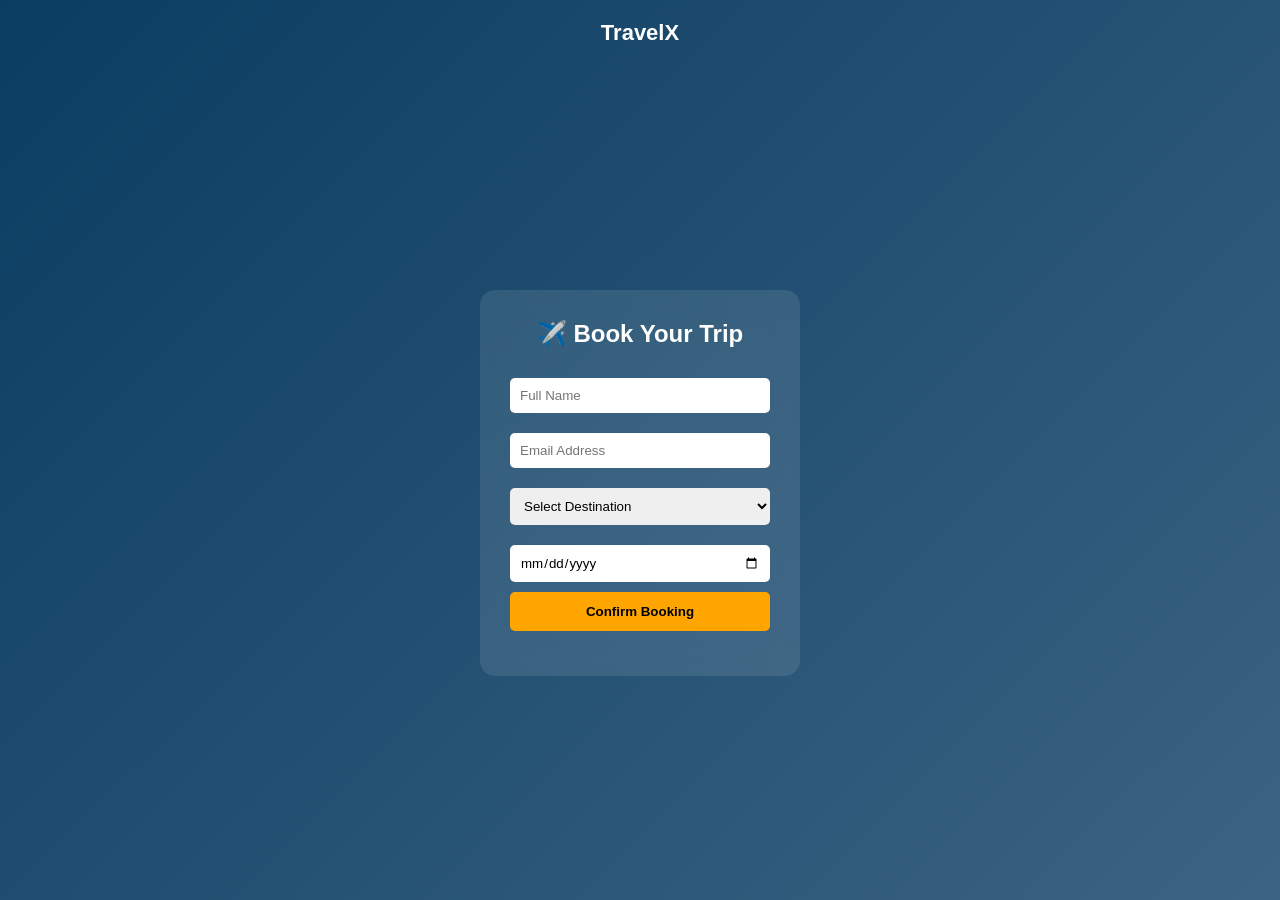
<file: booking.html>
<!doctype html>
<html>
  <head>
    <title>Book Now - TravelX</title>
    <meta name="viewport" content="width=device-width, initial-scale=1.0" />

    <link rel="stylesheet" href="css/booking.css" />
    <link href="https://unpkg.com/aos@2.3.4/dist/aos.css" rel="stylesheet" />
  </head>
  <script src="https://unpkg.com/aos@2.3.4/dist/aos.js"></script>

  <script>
    AOS.init({
      duration: 1000,
      once: true,
    });
  </script>
  <body>
    <!-- HEADER -->
    <header>
      <div class="logo">TravelX</div>
    </header>

    <!-- BOOKING SECTION -->
    <section class="booking-section">
      <div class="booking-card">
        <h1>✈️ Book Your Trip</h1>

        <form onsubmit="return submitBooking();">
          <input type="text" id="name" placeholder="Full Name" required />
          <input type="email" id="email" placeholder="Email Address" required />

          <select id="destination" required>
            <option value="">Select Destination</option>
            <option>Goa</option>
            <option>Bali</option>
            <option>Paris</option>
            <option>Dubai</option>
          </select>

          <input type="date" id="date" required />

          <button type="submit">Confirm Booking</button>
        </form>

        <p id="successMsg"></p>
      </div>
    </section>

    <script>
      function submitBooking() {
        let name = document.getElementById("name").value;
        let email = document.getElementById("email").value;
        let dest = document.getElementById("destination").value;
        let date = document.getElementById("date").value;

        if (!name || !email || !dest || !date) {
          alert("Fill all fields");
          return false;
        }

        document.getElementById("successMsg").innerHTML =
          "✅ Booking Confirmed for <b>" + dest + "</b>";

        return false;
      }
    </script>
  </body>
</html>
</file>
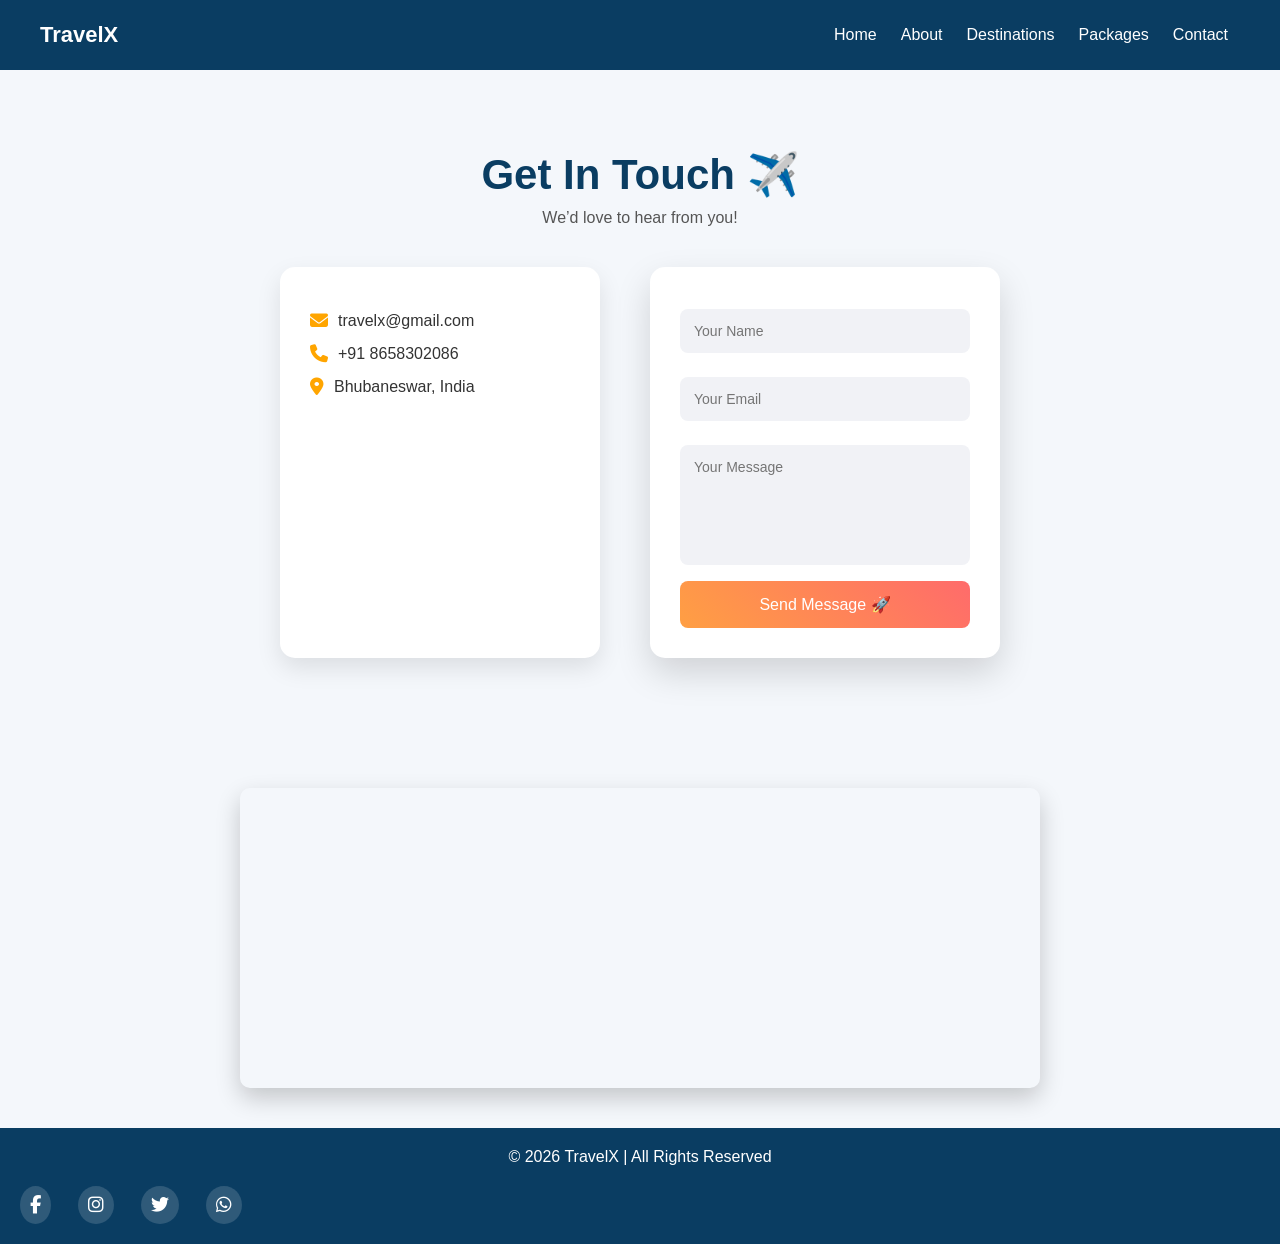
<file: contact.html>
<!doctype html>
<html lang="en">
  <head>
    <meta charset="UTF-8" />
    <title>Contact - TravelX</title>
    <meta name="viewport" content="width=device-width, initial-scale=1.0" />

    <link rel="stylesheet" href="css/contact.css" />

    <!-- ICONS -->
    <link
      rel="stylesheet"
      href="https://cdnjs.cloudflare.com/ajax/libs/font-awesome/6.5.0/css/all.min.css"
    />
    <link href="https://unpkg.com/aos@2.3.4/dist/aos.css" rel="stylesheet" />
  </head>
  <script src="https://unpkg.com/aos@2.3.4/dist/aos.js"></script>

  <script>
    AOS.init({
      duration: 1000,
      once: true,
    });
  </script>
  <body>
    <!-- NAVBAR -->
    <header>
      <div class="logo">TravelX</div>

      <!-- HAMBURGER -->
      <div class="menu-toggle" onclick="toggleMenu()">
        <span></span>
        <span></span>
        <span></span>
      </div>

      <nav id="navLinks">
        <a href="index.html">Home</a>
        <a href="about.html">About</a>
        <a href="destinations.html">Destinations</a>
        <a href="packages.html">Packages</a>
        <a href="contact.html">Contact</a>
      </nav>
    </header>

    <!-- CONTACT SECTION -->
    <section class="contact">
      <h1>Get In Touch ✈️</h1>
      <p class="sub">We’d love to hear from you!</p>

      <div class="contact-container">
        <!-- LEFT INFO -->
        <div class="contact-info">
          <div class="info-box">
            <i class="fas fa-envelope"></i>
            <p>travelx@gmail.com</p>
          </div>

          <div class="info-box">
            <i class="fas fa-phone"></i>
            <p>+91 8658302086</p>
          </div>

          <div class="info-box">
            <i class="fas fa-location-dot"></i>
            <p>Bhubaneswar, India</p>
          </div>

          <div class="social-icons">
            <i class="fab fa-facebook"></i>
            <i class="fab fa-instagram"></i>
            <i class="fab fa-twitter"></i>
            <i class="fab fa-whatsapp"></i>
          </div>
        </div>

        <!-- RIGHT FORM -->
        <form class="contact-form" onsubmit="return validateForm();">
          <input type="text" id="name" placeholder="Your Name" required />
          <input type="email" id="email" placeholder="Your Email" required />
          <textarea id="message" placeholder="Your Message" required></textarea>

          <button type="submit">Send Message 🚀</button>
        </form>
      </div>
    </section>

    <!-- MAP -->
    <section class="map">
      <iframe
        src="https://maps.google.com/maps?q=Bhubaneswar&t=&z=13&ie=UTF8&iwloc=&output=embed"
      >
      </iframe>
    </section>

    <!-- FOOTER -->
    <footer class="footer">
      <p>© 2026 TravelX | All Rights Reserved</p>
      <div class="social-icons">
        <a href="https://facebook.com" target="_blank">
          <i class="fab fa-facebook-f"></i>
        </a>

        <a href="https://instagram.com" target="_blank">
          <i class="fab fa-instagram"></i>
        </a>

        <a href="https://twitter.com" target="_blank">
          <i class="fab fa-twitter"></i>
        </a>

        <a href="https://wa.me/918658302086" target="_blank">
          <i class="fab fa-whatsapp"></i>
        </a>
      </div>
    </footer>

    <script src="js/script.js"></script>
  </body>
</html>
</file>
<file: css/booking.css>
/* RESET */
* {
  margin: 0;
  padding: 0;
  box-sizing: border-box;
  font-family: Arial;
}

body {
  height: 100vh;
  background: linear-gradient(135deg, #0a3d62, #3c6382);
  display: flex;
  flex-direction: column;
}

/* HEADER */
header {
  padding: 20px;
  text-align: center;
  color: white;
  font-size: 22px;
  font-weight: bold;
}

/* CENTER SECTION */
.booking-section {
  flex: 1;
  display: flex;
  justify-content: center;
  align-items: center;
}

/* GLASS CARD */
.booking-card {
  background: rgba(255,255,255,0.1);
  backdrop-filter: blur(15px);
  padding: 30px;
  border-radius: 15px;
  width: 320px;
  text-align: center;
  color: white;
  animation: fadeIn 1s ease;
}

/* TITLE */
.booking-card h1 {
  margin-bottom: 20px;
}

/* INPUTS */
.booking-card input,
.booking-card select {
  width: 100%;
  padding: 10px;
  margin: 10px 0;
  border: none;
  border-radius: 5px;
  outline: none;
}

/* BUTTON */
.booking-card button {
  width: 100%;
  padding: 12px;
  background: orange;
  border: none;
  border-radius: 5px;
  cursor: pointer;
  font-weight: bold;
  transition: 0.3s;
}

.booking-card button:hover {
  background: #ff9f1a;
  transform: scale(1.05);
}

/* SUCCESS MSG */
#successMsg {
  margin-top: 15px;
  font-size: 14px;
  color: #2ecc71;
}

/* ANIMATION */
@keyframes fadeIn {
  from {
    opacity: 0;
    transform: translateY(40px);
  }
  to {
    opacity: 1;
    transform: translateY(0);
  }
}
html {
  scroll-behavior: smooth;
}
button {
  transition: 0.3s;
}

button:hover {
  transform: scale(1.08);
  box-shadow: 0 5px 15px rgba(0,0,0,0.3);
}.hero::after {
  content: "";
  position: absolute;
  width: 100%;
  height: 100%;
  background: linear-gradient(
    to right,
    rgba(0,0,0,0.7),
    rgba(0,0,0,0.3)
  );
  top: 0;
  left: 0;
}
.social-icons {
  display: flex;
  gap: 12px;
}

.social-icons a {
  text-decoration: none;
}

.social-icons i {
  font-size: 18px;
  color: white;
  background: rgba(255,255,255,0.15);
  padding: 10px;
  border-radius: 50%;
  transition: 0.3s;
}

/* HOVER COLORS */
.social-icons i:hover {
  transform: scale(1.2);
}

/* BRAND COLORS */
.fa-facebook-f:hover {
  background: #1877f2;
}

.fa-instagram:hover {
  background: #e1306c;
}

.fa-twitter:hover {
  background: #1da1f2;
}

.fa-whatsapp:hover {
  background: #25d366;
}
</file>
<file: css/contact.css>
/* ===== NAVBAR GLOBAL ===== */
header {
  position: fixed;
  top: 0;
  width: 100%;
  height: 70px;
  background: rgba(10, 61, 98, 0.9);
  backdrop-filter: blur(12px);
  display: flex;
  justify-content: space-between;
  align-items: center;
  padding: 0 40px;
  z-index: 1000;
}

.logo {
  color: white;
  font-size: 22px;
  font-weight: bold;
}

/* NAV LINKS */
nav {
  display: flex;
}

nav a {
  color: white;
  margin: 0 12px;
  text-decoration: none;
  position: relative;
  transition: 0.3s;
}

/* HOVER LINE */
nav a::after {
  content: "";
  position: absolute;
  width: 0%;
  height: 2px;
  background: orange;
  left: 0;
  bottom: -5px;
  transition: 0.3s;
}

nav a:hover::after {
  width: 100%;
}

nav a:hover {
  color: orange;
}

/* ===== HAMBURGER ICON ===== */
.menu-toggle {
  display: none;
  flex-direction: column;
  cursor: pointer;
}

.menu-toggle span {
  width: 25px;
  height: 3px;
  background: white;
  margin: 4px;
  transition: 0.3s;
}

/* ===== MOBILE ===== */
@media (max-width: 768px) {

  .menu-toggle {
    display: flex;
  }

  nav {
    position: absolute;
    top: 70px;
    right: 0;
    width: 220px;
    background: #0a3d62;
    flex-direction: column;
    display: none;
    padding: 15px;
  }

  nav a {
    margin: 12px 0;
  }

  nav.show {
    display: flex;
  }
}
body {
  padding-top: 70px;
}
/* =========================
   RESET
========================= */
* {
  margin: 0;
  padding: 0;
  box-sizing: border-box;
  font-family: "Segoe UI", sans-serif;
}

body {
  background: #f4f7fb;
  padding-top: 70px;
}

/* =========================
   NAVBAR
========================= */
header {
  position: fixed;
  top: 0;
  width: 100%;
  background: #0a3d62;
  color: white;
  display: flex;
  justify-content: space-between;
  align-items: center;
  padding: 15px 40px;
  z-index: 1000;
}

.logo {
  font-size: 22px;
  font-weight: bold;
}

nav a {
  color: white;
  margin: 0 12px;
  text-decoration: none;
  transition: 0.3s;
}

nav a:hover {
  color: orange;
}

/* =========================
   CONTACT SECTION
========================= */
.contact {
  padding: 80px 20px;
  text-align: center;
}

.contact h1 {
  font-size: 42px;
  color: #0a3d62;
  margin-bottom: 10px;
  animation: fadeDown 1s ease;
}

.sub {
  color: #555;
  margin-bottom: 40px;
}

/* =========================
   LAYOUT (SIDE BY SIDE)
========================= */
.contact-container {
  display: flex;
  justify-content: center;
  gap: 50px;
  flex-wrap: wrap;
}

/* =========================
   LEFT INFO BOX
========================= */
.contact-info {
  background: white;
  padding: 30px;
  border-radius: 15px;
  width: 320px;
  box-shadow: 0 10px 25px rgba(0,0,0,0.1);
  text-align: left;
  animation: slideLeft 1s ease;
}

.info-box {
  display: flex;
  align-items: center;
  margin: 15px 0;
  gap: 10px;
  color: #333;
}

.info-box i {
  color: orange;
  font-size: 18px;
}

/* SOCIAL */
.social-icons {
  margin-top: 20px;
}

.social-icons i {
  font-size: 22px;
  margin-right: 15px;
  cursor: pointer;
  transition: 0.3s;
}

.social-icons i:hover {
  color: orange;
  transform: scale(1.3);
}

/* =========================
   FORM BOX
========================= */
.contact-form {
  background: white;
  padding: 30px;
  border-radius: 15px;
  width: 350px;
  box-shadow: 0 15px 35px rgba(0,0,0,0.15);
  animation: slideRight 1s ease;
}

/* INPUTS */
.contact-form input,
.contact-form textarea {
  width: 100%;
  padding: 14px;
  margin: 12px 0;
  border: none;
  border-radius: 8px;
  background: #f1f2f6;
  transition: 0.3s;
  font-size: 14px;
}

/* FOCUS */
.contact-form input:focus,
.contact-form textarea:focus {
  outline: none;
  background: #fff;
  box-shadow: 0 0 8px rgba(255,165,0,0.6);
}

/* TEXTAREA */
.contact-form textarea {
  height: 120px;
  resize: none;
}

/* BUTTON */
.contact-form button {
  width: 100%;
  padding: 14px;
  background: linear-gradient(45deg, #ff9f43, #ff6b6b);
  border: none;
  color: white;
  font-size: 16px;
  border-radius: 8px;
  cursor: pointer;
  transition: 0.3s;
}

.contact-form button:hover {
  transform: scale(1.05);
  box-shadow: 0 5px 15px rgba(0,0,0,0.2);
}

/* =========================
   MAP
========================= */
.map {
  margin-top: 50px;
  display: flex;
  justify-content: center;
}

.map iframe {
  width: 90%;
  max-width: 800px;
  height: 300px;
  border-radius: 10px;
  border: none;
  box-shadow: 0 10px 25px rgba(0,0,0,0.2);
}

/* =========================
   FOOTER
========================= */
.footer {
  background: #0a3d62;
  color: white;
  text-align: center;
  padding: 20px;
  margin-top: 40px;
}

/* =========================
   ANIMATIONS
========================= */
@keyframes fadeDown {
  from {opacity:0; transform:translateY(-40px);}
  to {opacity:1; transform:translateY(0);}
}

@keyframes slideLeft {
  from {opacity:0; transform:translateX(-50px);}
  to {opacity:1; transform:translateX(0);}
}

@keyframes slideRight {
  from {opacity:0; transform:translateX(50px);}
  to {opacity:1; transform:translateX(0);}
}

/* =========================
   MOBILE
========================= */
@media(max-width:768px){
  .contact-container {
    flex-direction: column;
    align-items: center;
  }

  .contact h1 {
    font-size: 28px;
  }

  .contact-form,
  .contact-info {
    width: 90%;
  }
}
@media(max-width:768px){
  .contact-container {
    flex-direction: column;
    align-items: center;
  }

  .contact-form,
  .contact-info {
    width: 90%;
  }
}
html {
  scroll-behavior: smooth;
}
button {
  transition: 0.3s;
}

button:hover {
  transform: scale(1.08);
  box-shadow: 0 5px 15px rgba(0,0,0,0.3);
}
.hero::after {
  content: "";
  position: absolute;
  width: 100%;
  height: 100%;
  background: linear-gradient(
    to right,
    rgba(0,0,0,0.7),
    rgba(0,0,0,0.3)
  );
  top: 0;
  left: 0;
}
.social-icons {
  display: flex;
  gap: 12px;
}

.social-icons a {
  text-decoration: none;
}

.social-icons i {
  font-size: 18px;
  color: white;
  background: rgba(255,255,255,0.15);
  padding: 10px;
  border-radius: 50%;
  transition: 0.3s;
}

/* HOVER COLORS */
.social-icons i:hover {
  transform: scale(1.2);
}

/* BRAND COLORS */
.fa-facebook-f:hover {
  background: #1877f2;
}

.fa-instagram:hover {
  background: #e1306c;
}

.fa-twitter:hover {
  background: #1da1f2;
}

.fa-whatsapp:hover {
  background: #25d366;
}
</file>
